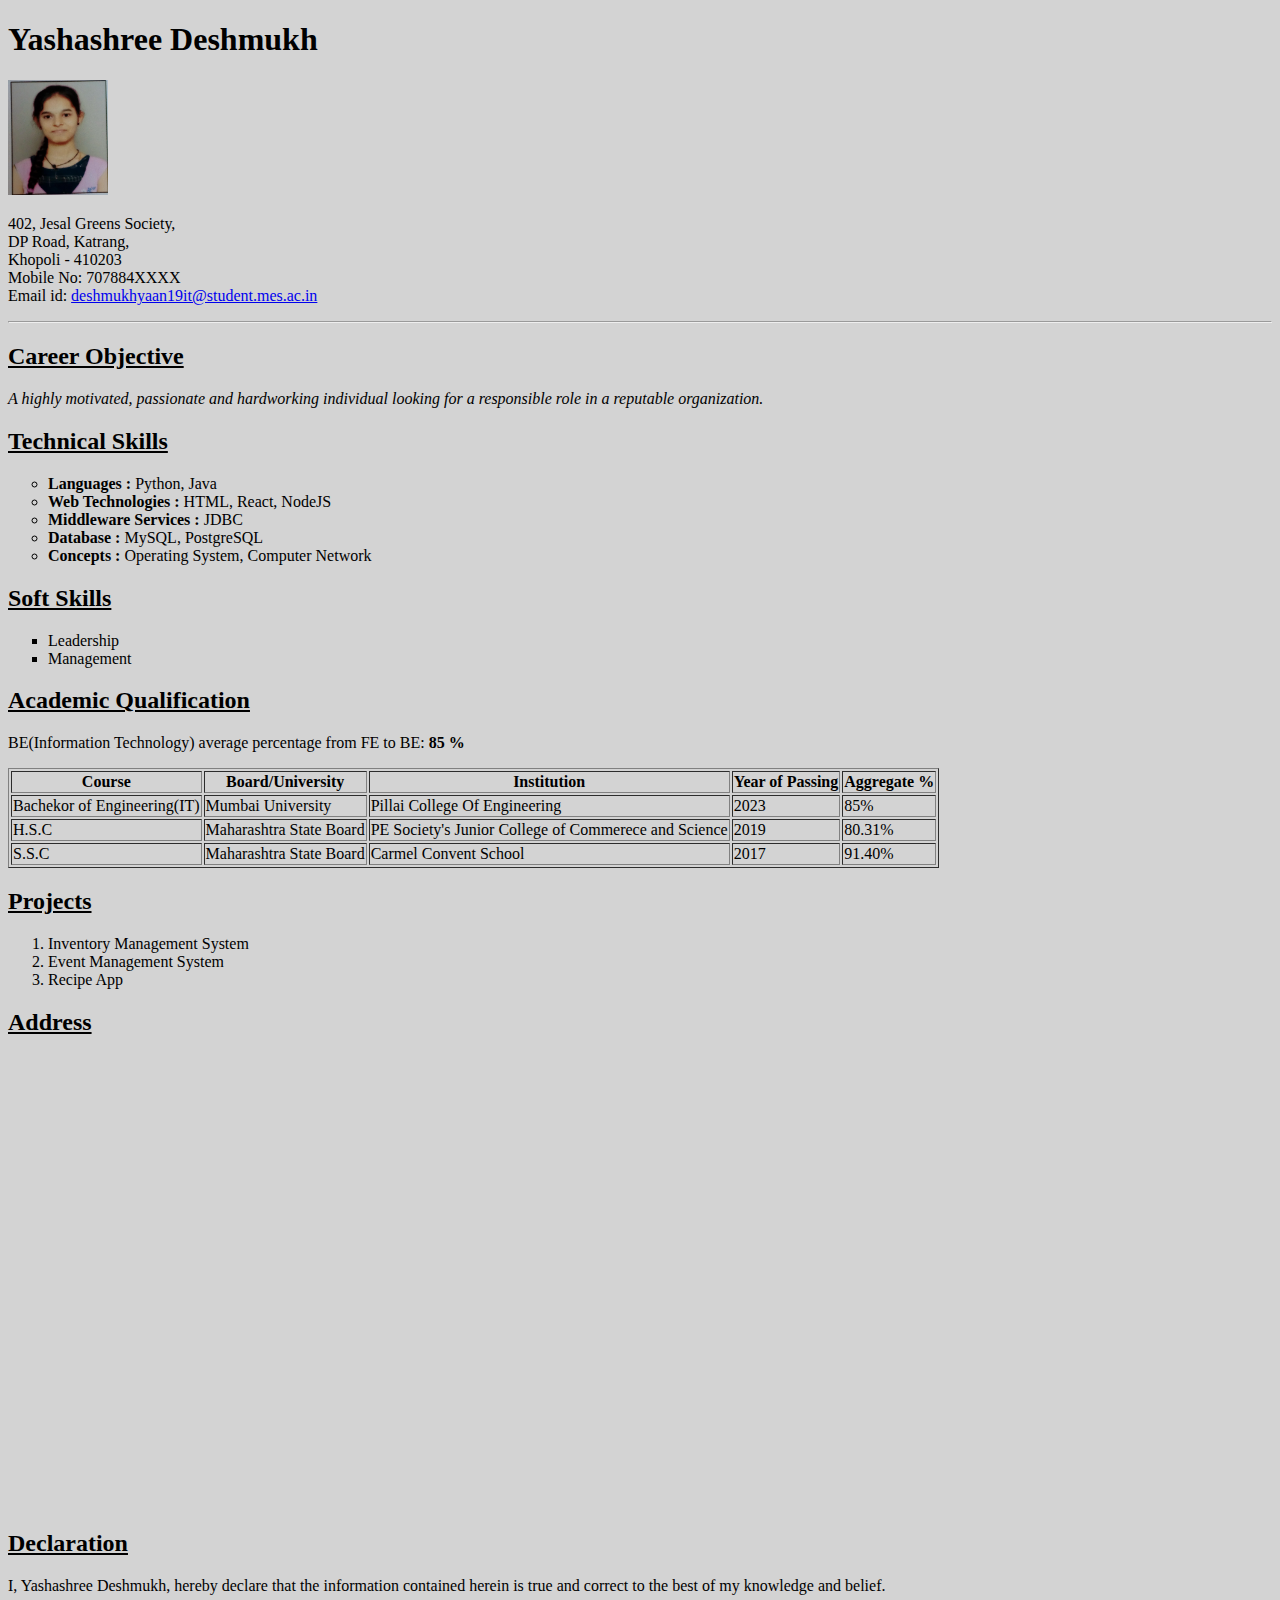
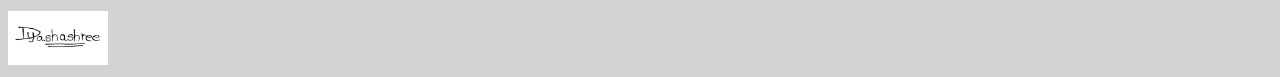
<file: index.html>
<!DOCTYPE html>
<html>

<head>
    <meta charset="UTF-8">
    <meta name=”viewport” content=”width=device-width, initial-scale=1.0”>
    <title>CV</title>
</head>

<body bgcolor="#D3D3D3">
    <div>
        <h1><b>Yashashree Deshmukh</b></h1>
        <img src="yashashree.jpg" alt="Profile photo of Yashashree" width=100px>
        <p>
            402, Jesal Greens Society,<br>
            DP Road, Katrang,<br>
            Khopoli - 410203<br>
            Mobile No: 707884XXXX<br>
            Email id: <a href="mailto:deshmukhyaan19it@student.mes.ac.in" target="_blank">deshmukhyaan19it@student.mes.ac.in</a>
        </p>
    </div>
    <hr>
    <div>
        <h2><b><u>Career Objective</u></b></h2>
        <p><i>A highly motivated, passionate and hardworking individual looking for a responsible role in a reputable
                organization.</i></p>
    </div>
    <div>
        <h2><b><u>Technical Skills</u></b></h2>
        <ul type="circle">
            <li><strong>Languages :</strong> Python, Java</li>
            <li><strong>Web Technologies :</strong> HTML, React, NodeJS</li>
            <li><strong>Middleware Services :</strong> JDBC</li>
            <li><strong>Database :</strong> MySQL, PostgreSQL</li>
            <li><strong>Concepts :</strong> Operating System, Computer Network</li>
        </ul>
    </div>
    <div>
        <h2><b><u>Soft Skills</u></b></h2>
        <ul type="square">
            <li>Leadership</li>
            <li>Management</li>
        </ul>
    </div>
    <div>
        <h2><b><u>Academic Qualification</u></b></h2>
        <p>BE(Information Technology) average percentage from FE to BE: <strong>85 %</strong></p>
        <Table border=1>
            <tr>
                <th>Course</th>
                <th>Board/University</th>
                <th>Institution</th>
                <th>Year of Passing</th>
                <th>Aggregate %</th>
            </tr>
            <tr>
                <td>Bachekor of Engineering(IT)</td>
                <td>Mumbai University</td>
                <td>Pillai College Of Engineering</td>
                <td>2023</td>
                <td>85%</td>
            </tr>
            <tr>
                <td>H.S.C</td>
                <td>Maharashtra State Board</td>
                <td>PE Society's Junior College of Commerece and Science</td>
                <td>2019</td>
                <td>80.31%</td>
            </tr>
            <tr>
                <td>S.S.C</td>
                <td>Maharashtra State Board</td>
                <td>Carmel Convent School</td>
                <td>2017</td>
                <td>91.40%</td>
            </tr>
        </Table>
    </div>
    <div>
        <h2><b><u>Projects</u></b></h2>
        <ol>
            <li>Inventory Management System</li>
            <li>Event Management System</li>
            <li>Recipe App</li>
        </ol>
    </div>
    <div>
        <h2><b><u>Address</u></b></h2>
        <iframe
            src="https://www.google.com/maps/embed?pb=!1m18!1m12!1m3!1d3777.386878149529!2d73.3371141139319!3d18.78090438725789!2m3!1f0!2f0!3f0!3m2!1i1024!2i768!4f13.1!3m3!1m2!1s0x3be80712cf51da01%3A0xe4ab31f211b6e6ac!2sJesal%20Greens!5e0!3m2!1sen!2sin!4v1635277557079!5m2!1sen!2sin"
            width="600" height="450" style="border:0;" allowfullscreen="" loading="lazy"></iframe>
    </div>
    <div>
        <h2><b><u>Declaration</u></b></h2>
        <p>I, Yashashree Deshmukh, hereby declare that the information contained herein is
            true and correct to the best of my knowledge and belief.</p>
        <img src="yashashree_sign.jpg" alt="Signature of Yashashree" width=100px>
    </div>

</body>

</html>
</file>
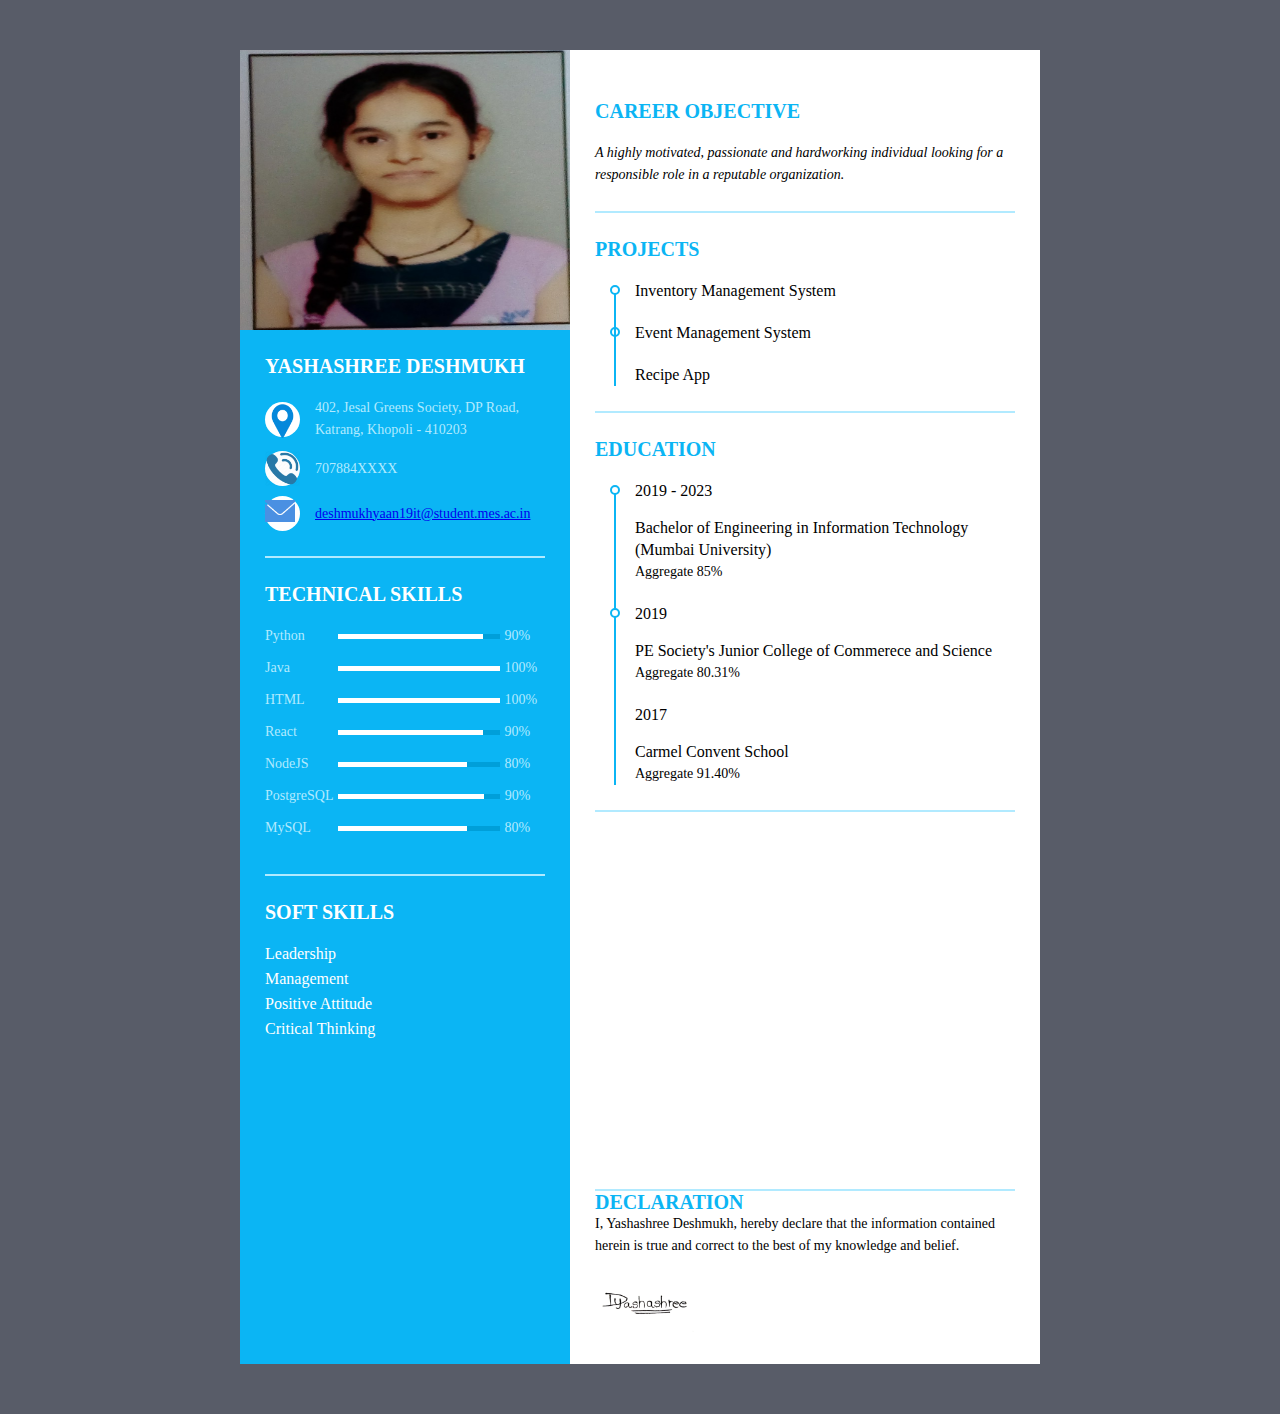
<file: cv-css.html>
<!DOCTYPE html>
<html lang="en">

<head>
    <meta charset="UTF-8">
    <meta name="viewport" content="width=device-width, initial-scale=1.0">
    <title>CV</title>
    <link rel="stylesheet" href="style.css">
</head>

<body>

    <div class="resume">
        <div class="resume_left">
            <div class="resume_profile">
                <img src="yashashree.jpg" alt="Profile photo">
            </div>
            <div class="resume_content">
                <div class="resume_item resume_info">
                    <div class="title">
                        <p class="bold">Yashashree Deshmukh</p>
                    </div>
                    <ul>
                        <li>
                            <div class="icon">
                                <img src="location.png" alt="Location" height="38px" width="35px">
                            </div>
                            <div class="data">
                                402, Jesal Greens Society,
                                DP Road, Katrang,
                                Khopoli - 410203
                            </div>
                        </li>
                        <li>
                            <div class="icon">
                                <img src="call.png" alt="Contact" height="34.5px" width="34.5px">
                            </div>
                            <div class="data">
                                707884XXXX
                            </div>
                        </li>
                        <li>
                            <div class="icon">
                                <img src="email.png" alt="Email" height="30px" width="30px">
                            </div>
                            <div class="data">
                                <a href="mailto:deshmukhyaan19it@student.mes.ac.in"
                                    target="_blank">deshmukhyaan19it@student.mes.ac.in</a>
                            </div>
                        </li>
                    </ul>
                </div>
                <div class="resume_item resume_skills">
                    <div class="title">
                        <p class="bold">Technical Skills</p>
                    </div>
                    <ul>
                        <li>
                            <div class="skill_name">
                                Python
                            </div>
                            <div class="skill_progress">
                                <span style="width: 90%;"></span>
                            </div>
                            <div class="skill_per">90%</div>
                        </li>
                        <li>
                            <div class="skill_name">
                                Java
                            </div>
                            <div class="skill_progress">
                                <span style="width: 100%;"></span>
                            </div>
                            <div class="skill_per">100%</div>
                        </li>
                        <li>
                            <div class="skill_name">
                                HTML
                            </div>
                            <div class="skill_progress">
                                <span style="width: 100%;"></span>
                            </div>
                            <div class="skill_per">100%</div>
                        </li>
                        <li>
                            <div class="skill_name">
                                React
                            </div>
                            <div class="skill_progress">
                                <span style="width: 90%;"></span>
                            </div>
                            <div class="skill_per">90%</div>
                        </li>
                        <li>
                            <div class="skill_name">
                                NodeJS
                            </div>
                            <div class="skill_progress">
                                <span style="width: 80%;"></span>
                            </div>
                            <div class="skill_per">80%</div>
                        </li>
                        <li>
                            <div class="skill_name">
                                PostgreSQL
                            </div>
                            <div class="skill_progress">
                                <span style="width: 90%;"></span>
                            </div>
                            <div class="skill_per">90%</div>
                        </li>
                        <li>
                            <div class="skill_name">
                                MySQL
                            </div>
                            <div class="skill_progress">
                                <span style="width: 80%;"></span>
                            </div>
                            <div class="skill_per">80%</div>
                        </li>
                    </ul>
                </div>
                <div class="resume_item resume_soft_skills">
                    <div class="title">
                        <p class="bold">Soft Skills</p>
                    </div>
                    <ul>
                        <li>
                            <div class="data">
                                <p class="semi-bold">Leadership</p>
                                <p class="semi-bold">Management</p>
                                <p class="semi-bold">Positive Attitude</p>
                                <p class="semi-bold">Critical Thinking</p>
                            </div>
                        </li>
                    </ul>
                </div>
            </div>
        </div>
        <div class="resume_right">
            <div class="resume_item resume_career_objective">
                <div class="title">
                    <p class="bold">Career Objective</p>
                </div>
                <p> <i>A highly motivated, passionate and hardworking individual looking for a responsible role in a
                    reputable organization.</i></p>
            </div>
            <div class="resume_item resume_projects">
                <div class="title">
                    <p class="bold">Projects</p>
                </div>
                <ul>
                    <li>
                        <div class="info">
                            <p class="semi-bold">Inventory Management System</p>
                        </div>
                    </li>
                    <li>
                        <div class="info">
                            <p class="semi-bold">Event Management System</p>
                        </div>
                    </li>
                    <li>
                        <div class="info">
                            <p class="semi-bold">Recipe App</p>
                        </div>
                    </li>
                </ul>
            </div>
            <div class="resume_item resume_education">
                <div class="title">
                    <p class="bold">Education</p>
                </div>
                <ul>
                    <li>
                        <div class="date">2019 - 2023</div>
                        <div class="info">
                            <p class="semi-bold">Bachelor of Engineering in Information Technology (Mumbai University)</p>
                            <p>Aggregate 85%</p>
                        </div>
                    </li>
                    <li>
                        <div class="date">2019</div>
                        <div class="info">
                            <p class="semi-bold">PE Society's Junior College of Commerece and Science</p>
                            <p>Aggregate 80.31%</p>
                        </div>
                    </li>
                    <li>
                        <div class="date">2017</div>
                        <div class="info">
                            <p class="semi-bold">Carmel Convent School</p>
                            <p>Aggregate 91.40%</p>
                        </div>
                    </li>
                </ul>
            </div>

            <div class="resume_item resume_address">
                <div class="title">
                    <p class="bold"><Address></p>
                </div>
                <center>
                <iframe
                    src="https://www.google.com/maps/embed?pb=!1m18!1m12!1m3!1d3777.386878149529!2d73.3371141139319!3d18.78090438725789!2m3!1f0!2f0!3f0!3m2!1i1024!2i768!4f13.1!3m3!1m2!1s0x3be80712cf51da01%3A0xe4ab31f211b6e6ac!2sJesal%20Greens!5e0!3m2!1sen!2sin!4v1635277557079!5m2!1sen!2sin"
                    width="300" height="300" style="border:0;" allowfullscreen="" loading="lazy"></iframe></center>
            </div>
                <div class="title">
                    <p class="bold">Declaration</p>
                    I, Yashashree Deshmukh, hereby declare that the information contained herein is true and correct to
                    the best of my knowledge and belief.</p> </div>
                    <img src="yashashree_sign.jpg" alt="Signature" width="100px">
            </div>
    </div>

</body>

</html>
</file>
<file: style.css>
* {
    margin: 0;
    padding: 0;
    box-sizing: border-box;
    list-style: none;
    font-family: "Times New Roman";
}

body {
    background: #585c68;
    font-size: 14px;
    line-height: 22px;
}

.bold {
    font-weight: 700;
    font-size: 20px;
    text-transform: uppercase;
}

.semi-bold {
    font-weight: 500;
    font-size: 16px;
}

.resume {
    width: 800px;
    height: auto;
    display: flex;
    margin: 50px auto;
}

.resume .resume_left {
    width: 330px;
    background: #0bb5f4;
}

.resume .resume_left .resume_profile {
    width: 100%;
    height: 280px;
}

.resume .resume_left .resume_profile img {
    width: 100%;
    height: 100%;
}

.resume .resume_left .resume_content {
    padding: 0 25px;
}

.resume .title {
    margin-bottom: 20px;
}

.resume .resume_left .bold {
    color: #fff;
}

.resume .resume_left .regular {
    color: #b1eaff;
}

.resume .resume_item {
    padding: 25px 0;
    border-bottom: 2px solid #b1eaff;
}

.resume .resume_left .resume_item:last-child,
.resume .resume_right .resume_item:last-child {
    border-bottom: 0px;
}

.resume .resume_left ul li {
    display: flex;
    margin-bottom: 10px;
    align-items: center;
}

.resume .resume_left ul li:last-child {
    margin-bottom: 0;
}

.resume .resume_left ul li .icon {
    width: 35px;
    height: 35px;
    background: #fff;
    color: #0bb5f4;
    border-radius: 50%;
    margin-right: 15px;
    font-size: 16px;
    position: relative;
}

.resume .icon i,
.resume .resume_right ul li i {
    position: absolute;
    top: 50%;
    left: 50%;
    transform: translate(-50%, -50%);
}

.resume .resume_left ul li .data {
    color: #b1eaff;
}

.resume .resume_left .resume_skills ul li {
    display: flex;
    margin-bottom: 10px;
    color: #b1eaff;
    justify-content: space-between;
    align-items: center;
}

.resume .resume_left .resume_skills ul li .skill_name {
    width: 25%;
}

.resume .resume_left .resume_skills ul li .skill_progress {
    width: 60%;
    margin: 0 5px;
    height: 5px;
    background: #009fd9;
    position: relative;
}

.resume .resume_left .resume_skills ul li .skill_per {
    width: 15%;
}

.resume .resume_left .resume_skills ul li .skill_progress span {
    position: absolute;
    top: 0;
    left: 0;
    height: 100%;
    background: #fff;
}

.resume .resume_left .resume_soft_skills .semi-bold {
    color: #fff;
    margin-bottom: 3px;
}

.resume .resume_right {
    width: 470px;
    background: #fff;
    padding: 25px;
}

.resume .resume_right .bold {
    color: #0bb5f4;
}

.resume .resume_right .resume_projects ul,
.resume .resume_right .resume_education ul {
    padding-left: 40px;
    overflow: hidden;
}

.resume .resume_right ul li {
    position: relative;
}

.resume .resume_right ul li .date {
    font-size: 16px;
    font-weight: 500;
    margin-bottom: 15px;
}

.resume .resume_right ul li .info {
    margin-bottom: 20px;
}

.resume .resume_right ul li:last-child .info {
    margin-bottom: 0;
}

.resume .resume_right .resume_projects ul li:before,
.resume .resume_right .resume_education ul li:before {
    content: "";
    position: absolute;
    top: 5px;
    left: -25px;
    width: 6px;
    height: 6px;
    border-radius: 50%;
    border: 2px solid #0bb5f4;
}

.resume .resume_right .resume_projects ul li:after,
.resume .resume_right .resume_education ul li:after {
    content: "";
    position: absolute;
    top: 14px;
    left: -21px;
    width: 2px;
    height: 115px;
    background: #0bb5f4;
}

.resume .resume_right ul li:last-child:before {
    display: none;
}
</file>
